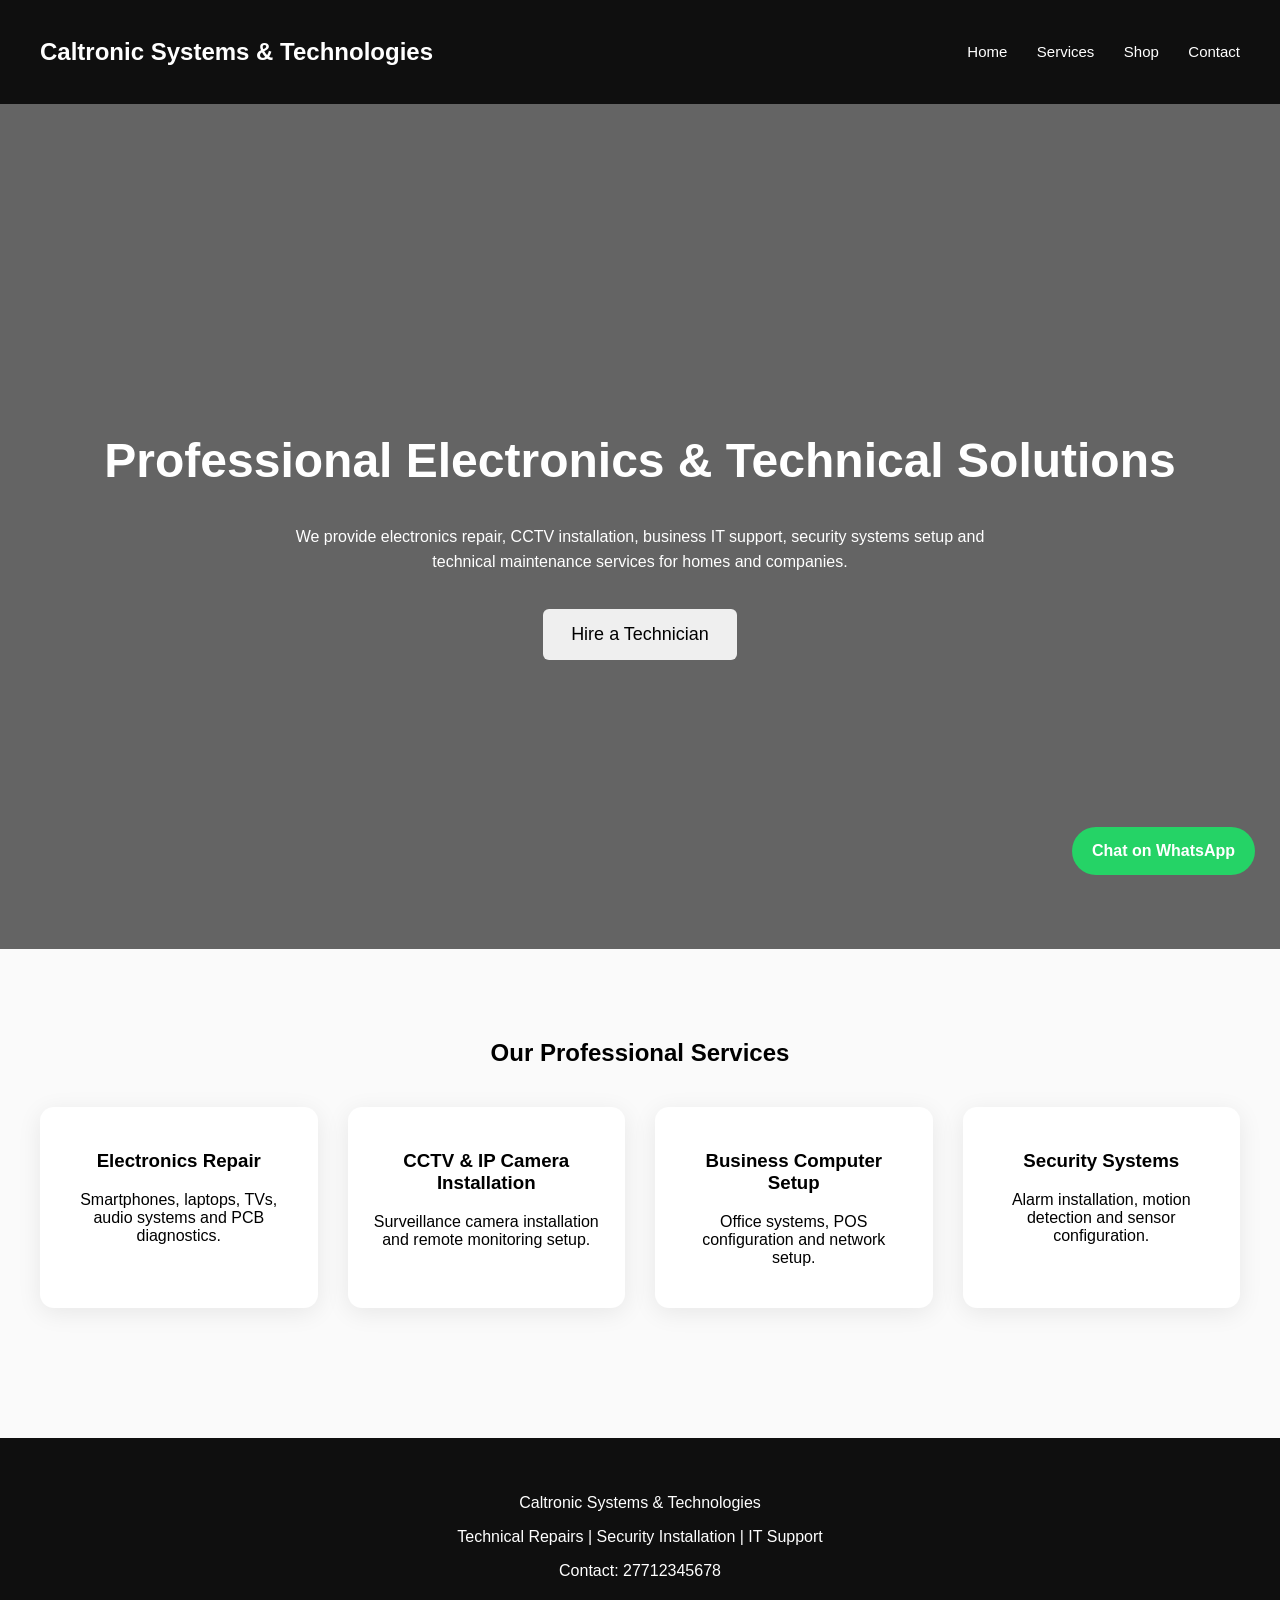
<file: index.html>
<!DOCTYPE html>
<html lang="en">
<head>
<meta charset="UTF-8">
<meta name="viewport" content="width=device-width, initial-scale=1.0">
<title>Caltronic Systems & Technologies</title>
<link rel="stylesheet" href="css/style.css">
</head>

<body>

<nav>
<h2>Caltronic Systems & Technologies</h2>

<div>
<a href="#">Home</a>
<a href="#">Services</a>
<a href="#">Shop</a>
<a href="#">Contact</a>
</div>
</nav>

<section class="hero">
<h1>Professional Electronics & Technical Solutions</h1>

<p>
We provide electronics repair, CCTV installation, business IT support,
security systems setup and technical maintenance services for homes and companies.
</p>

<br>

<button onclick="window.location.href='pages/contact.html'">
Hire a Technician
</button>
</section>

<section class="services">
<h2>Our Professional Services</h2>

<div class="card-container">

<div class="card">
<h3>Electronics Repair</h3>
<p>Smartphones, laptops, TVs, audio systems and PCB diagnostics.</p>
</div>

<div class="card">
<h3>CCTV & IP Camera Installation</h3>
<p>Surveillance camera installation and remote monitoring setup.</p>
</div>

<div class="card">
<h3>Business Computer Setup</h3>
<p>Office systems, POS configuration and network setup.</p>
</div>

<div class="card">
<h3>Security Systems</h3>
<p>Alarm installation, motion detection and sensor configuration.</p>
</div>

</div>
</section>

<footer>
<p>Caltronic Systems & Technologies</p>
<p>Technical Repairs | Security Installation | IT Support</p>
<p>Contact: 27712345678</p>
</footer>

<a href="https://wa.me/27712345678"
style="position:fixed;bottom:25px;right:25px;
background:#25D366;color:white;padding:15px 20px;
border-radius:50px;text-decoration:none;font-weight:bold;">
Chat on WhatsApp
</a>

</body>
</html>
</file>
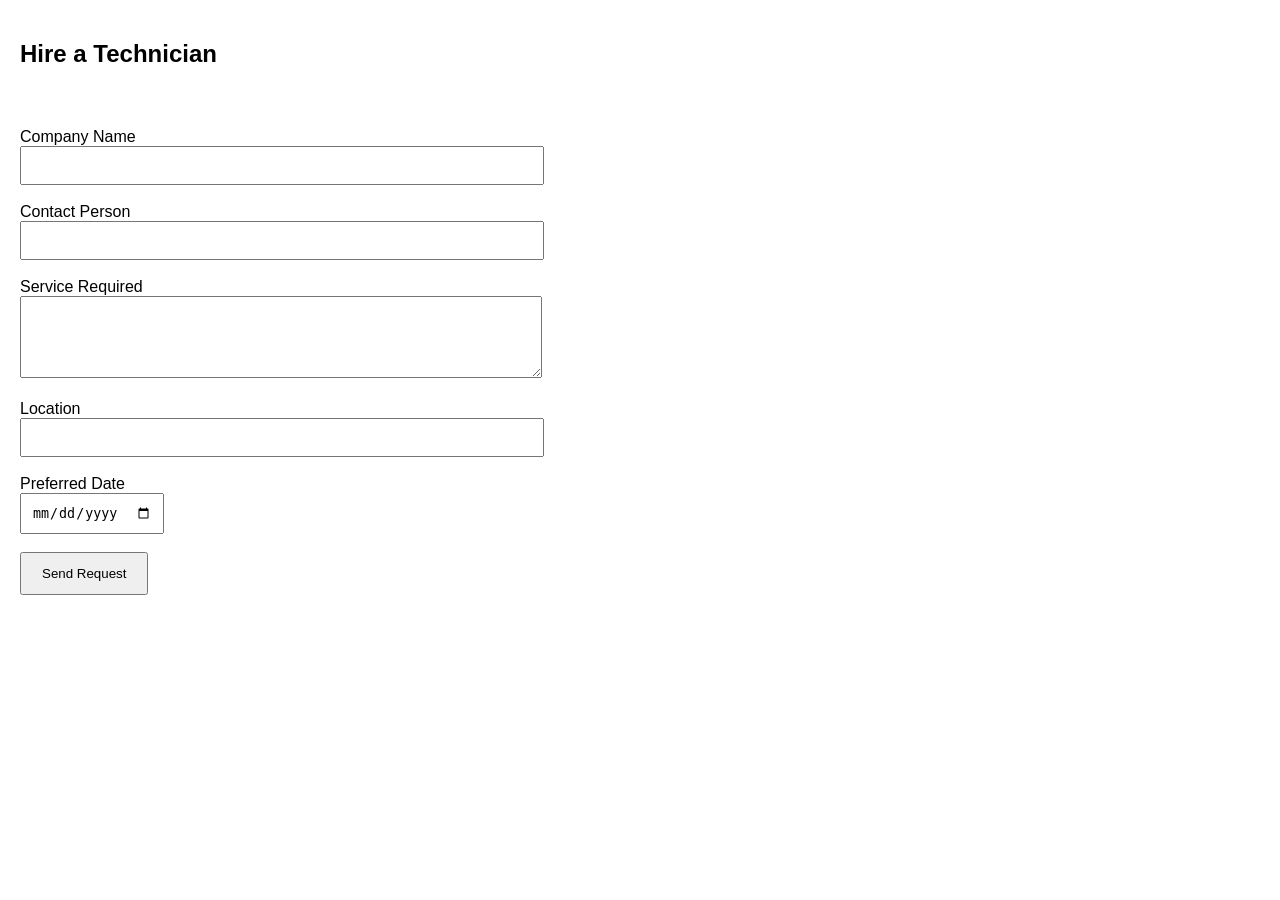
<file: pages/contact.html>
<!DOCTYPE html>
<html lang="en">
<head>
<meta charset="UTF-8">
<meta name="viewport" content="width=device-width, initial-scale=1.0">
<title>Hire Technician</title>
</head>

<body style="font-family:Arial, sans-serif; margin:0;">

<h2 style="padding:20px;">Hire a Technician</h2>

<div style="padding:20px; max-width:500px;">

<form>

<label>Company Name</label><br>
<input type="text" style="width:100%; padding:10px;" required><br><br>

<label>Contact Person</label><br>
<input type="text" style="width:100%; padding:10px;" required><br><br>

<label>Service Required</label><br>
<textarea style="width:100%; padding:10px;" rows="4"></textarea><br><br>

<label>Location</label><br>
<input type="text" style="width:100%; padding:10px;"><br><br>

<label>Preferred Date</label><br>
<input type="date" style="padding:10px;"><br><br>

<button type="submit" style="padding:12px 20px;">
Send Request
</button>

</form>

</div>

</body>
</html>
</file>
<file: css/style.css>
body{
    margin:0;
    font-family: Arial, sans-serif;
    background:#fafafa;
}

/* Navigation */

nav{
    display:flex;
    justify-content:space-between;
    align-items:center;
    padding:18px 40px;
    background:#0f0f0f;
    color:white;
}

nav a{
    color:white;
    text-decoration:none;
    margin-left:25px;
    font-size:15px;
}

/* Hero Section */

.hero{
    height:85vh;
    display:flex;
    flex-direction:column;
    justify-content:center;
    align-items:center;
    text-align:center;
    padding:40px;
    background:linear-gradient(rgba(0,0,0,0.6), rgba(0,0,0,0.6)),
    url("https://images.unsplash.com/photo-1581091870620-3a6a6a7c0c2b");
    background-size:cover;
    color:white;
}

.hero h1{
    font-size:48px;
    margin-bottom:20px;
}

.hero p{
    max-width:700px;
    line-height:1.6;
}

/* Buttons */

button{
    padding:15px 28px;
    font-size:18px;
    border:none;
    border-radius:6px;
    cursor:pointer;
}

/* Services */

.services{
    padding:70px 40px;
    text-align:center;
}

.card-container{
    display:grid;
    grid-template-columns:repeat(auto-fit,minmax(250px,1fr));
    gap:30px;
    margin-top:40px;
}

.card{
    background:white;
    padding:25px;
    border-radius:14px;
    box-shadow:0 5px 25px rgba(0,0,0,0.08);
    transition:0.3s;
}

.card:hover{
    transform:translateY(-8px);
}

footer{
    background:#0f0f0f;
    color:white;
    text-align:center;
    padding:40px;
    margin-top:60px;
}
</file>
